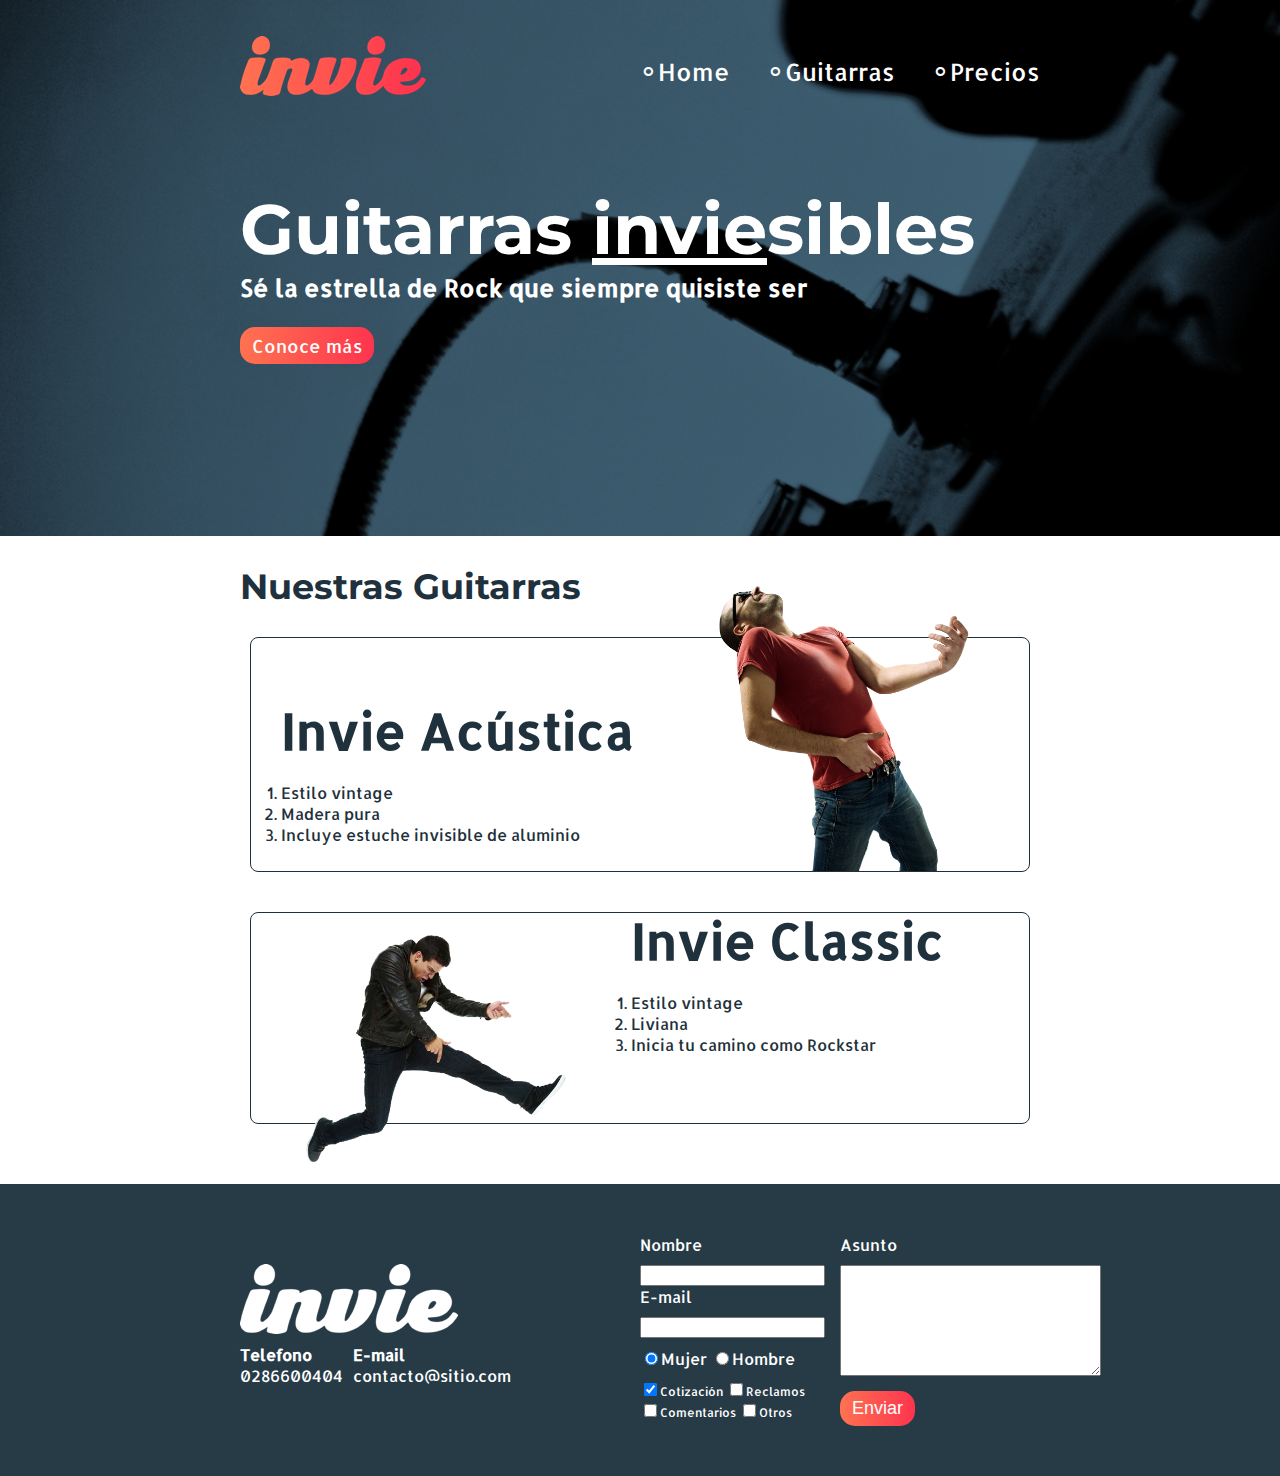
<file: index.html>
<!DOCTYPE html>
<html>
  <head>
    <meta charset="utf-8">
    <title>Invie - Tus Mejores Guitarras!</title>
    <link href="https://fonts.googleapis.com/css?family=Allerta|Montserrat:400,700" rel="stylesheet">
    <link rel="stylesheet" href="css/master.css">
  </head>
  <body>
    <section id="portada" class="portada background"><!--  Portada -->
      <header id="header" class="header contenedor"><!--  Header  -->
        <figure class="logotipo">
          <img src="images/invie.png" width="186" height="60" alt="Invie Logotipo">
        </figure>
        <nav class="menu"><!-- Menu -->
          <ul>
            <li><a href="index.html">Home</a></li>
            <li><a href="#guitarras">Guitarras</a></li>
            <li><a href="precios.html">Precios</a></li>
          </ul>
        </nav>
      </header>
      <div class="contenedor textos">
        <h1 class="titulo">Guitarras <span>invie</span>sibles</h1><!-- Titulo -->
        <h3 class="titulo-a">Sé la estrella de Rock que siempre quisiste ser</h3><!-- Resumen -->
        <a class="button" href="#guitarras">Conoce más</a><!-- Boton -->
      </div>
    </section>
    <section id="guitarras" class="guitarras contenedor"><!-- Guitarras -->
      <h2>Nuestras Guitarras</h2><!-- Titulo -->
      <article class="guitarra"><!-- Guitarra 1 -->
        <img class="derecha" src="images/invie-acustica.png" width="350px" alt="Guitarra Invie Acustica">
        <div class="contenedor-guitarra-a">
          <h3 class="title-b">Invie Acústica</h3>
          <ol>
            <li>Estilo vintage</li>
            <li>Madera pura</li>
            <li>Incluye estuche invisible de aluminio</li>
          </ol>
        </div>
      </article>
      <article class="guitarra b"><!-- Guitarra 2 -->
        <img class="izquierda" src="images/invie-classic.png" width="350px" alt="Guitarra Invie Classic">
        <div class="contenedor-guitarra-b">
          <h3 class="title-b">Invie Classic</h3>
          <ol>
            <li>Estilo vintage</li>
            <li>Liviana</li>
            <li>Inicia tu camino como Rockstar</li>
          </ol>
        </div>
      </article>
    </section>
    <footer class="footer">
      <div class="contenedor">
        <div class="contacto">
          <img src="images/invie-white.png" alt="Logotipo blanco">
          <a href="tel:+580286600404"><strong>Telefono</strong> <span>0286600404</span> </a>
          <a href="mailto:contacto@sitio.com"><strong>E-mail</strong> <span>contacto@sitio.com</span> </a>
        </div>
        <form class="formulario">
          <div class="col1">
            <label for="nombre">Nombre</label>
            <input type="text" id="nombre" name="nombre" required>
            <label for="email">E-mail</label>
            <input type="text" id="email" name="email" required>
            <div class="sexo">
              <label for="mujer">
                <input type="radio" id="mujer" checked name="sexo"  value="mujer" >Mujer
              </label>
              <label for="hombre">
                <input type="radio" id="hombre" name="sexo" value="hombre">Hombre
              </label>
            </div>
            <div class="intereses">
              <label for="cotizacion">
                <input type="checkbox" id="cotizacion" checked name="intereses" value="cotizacion">Cotización
              </label>
              <label for="reclamos">
                <input type="checkbox" id="reclamos" name="intereses" value="reclamos">Reclamos
              </label>
              <label for="comentarios">
                <input type="checkbox" id="comentarios" name="intereses" value="comentarios">Comentarios
              </label>
              <label for="otros">
                <input type="checkbox" id="otros" name="intereses" value="otros">Otros
              </label>
            </div>
          </div>
          <div class="asunto">
            <label for="asunto">Asunto</label>
            <textarea name="asunto" id="asunto" cols="30" rows="7"></textarea>
            <input type="submit" class="button" value="Enviar">
          </div>
        </form>
      </div>
    </footer>
  </body>
</html>
</file>
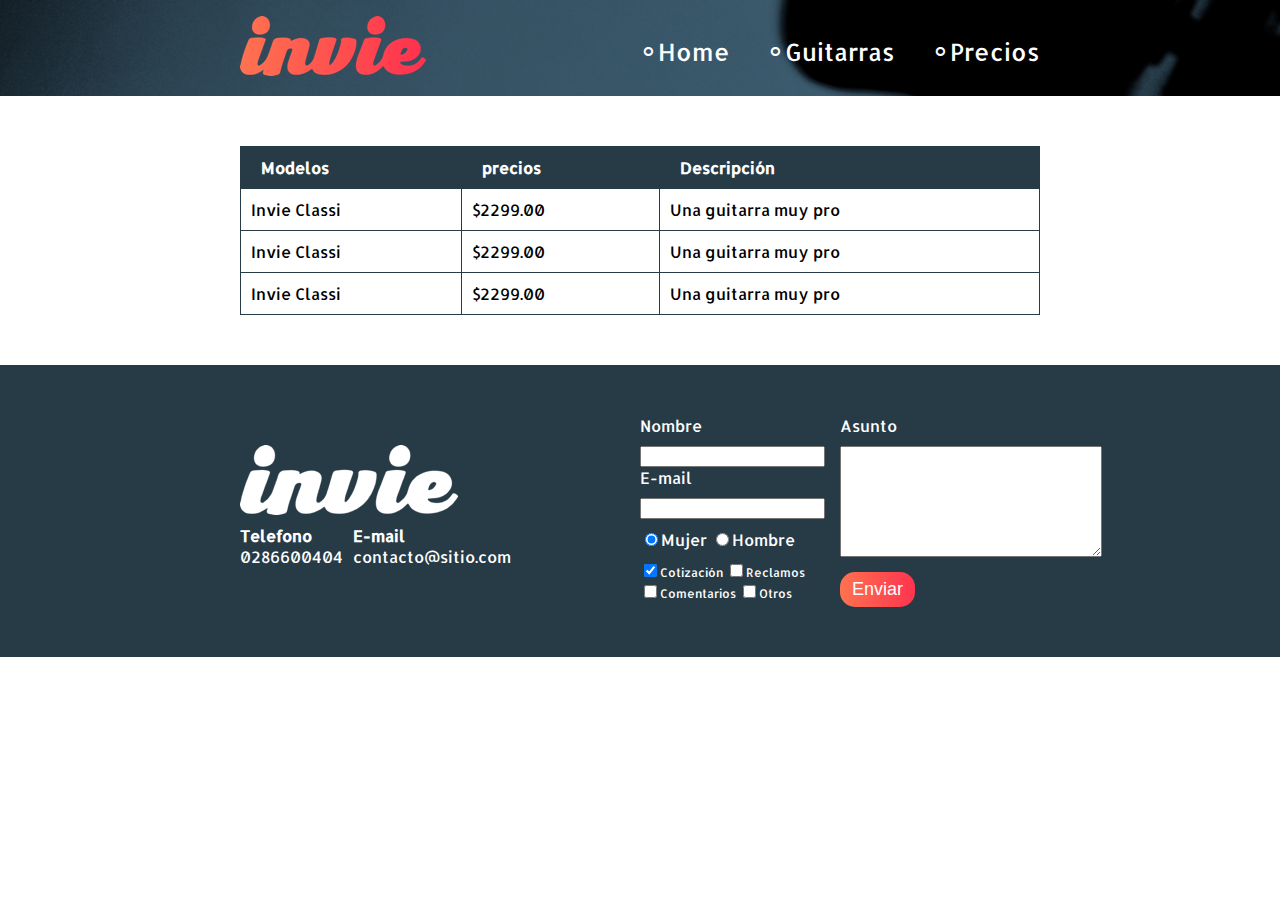
<file: precios.html>
<!DOCTYPE html>
<html>
  <head>
    <meta charset="utf-8">
    <title>Precios | Guitarras</title>
    <link href="https://fonts.googleapis.com/css?family=Allerta|Montserrat:400,700" rel="stylesheet">
    <link rel="stylesheet" href="css/master.css">
  </head>
  <body>
    <header id="header" class="header background"><!--  Header  -->
      <div class="contenedor">
        <figure class="logotipo">
          <img src="images/invie.png" width="186" height="60" alt="Invie Logotipo">
        </figure>
        <nav class="menu"><!-- Menu -->
          <ul>
            <li><a href="index.html">Home</a></li>
            <li><a href="index.html#guitarras">Guitarras</a></li>
            <li><a href="precios.html">Precios</a></li>
          </ul>
        </nav>
      </div>
    </header>
    <section class="tabla">
      <div class="contenedor">
        <table>
          <thead>
            <tr>
              <th>Modelos</th>
              <th>precios</th>
              <th>Descripción</th>
            </tr>
          </thead>
          <tbody>
            <tr>
              <td>Invie Classi</td>
              <td>$2299.00</td>
              <td>Una guitarra muy pro</td>
            </tr>
            <tr>
              <td>Invie Classi</td>
              <td>$2299.00</td>
              <td>Una guitarra muy pro</td>
            </tr>
            <tr>
              <td>Invie Classi</td>
              <td>$2299.00</td>
              <td>Una guitarra muy pro</td>
            </tr>
          </tbody>
        </table>
      </div>
    </section>
    <footer class="footer">
      <div class="contenedor">
        <div class="contacto">
          <img src="images/invie-white.png" alt="Logotipo blanco">
          <a href="tel:+580286600404"><strong>Telefono</strong> <span>0286600404</span> </a>
          <a href="mailto:contacto@sitio.com"><strong>E-mail</strong> <span>contacto@sitio.com</span> </a>
        </div>
        <form class="formulario">
          <div class="col1">
            <label for="nombre">Nombre</label>
            <input type="text" id="nombre" name="nombre" required>
            <label for="email">E-mail</label>
            <input type="text" id="email" name="email" required>
            <div class="sexo">
              <label for="mujer">
                <input type="radio" id="mujer" checked name="sexo"  value="mujer" >Mujer
              </label>
              <label for="hombre">
                <input type="radio" id="hombre" name="sexo" value="hombre">Hombre
              </label>
            </div>
            <div class="intereses">
              <label for="cotizacion">
                <input type="checkbox" id="cotizacion" checked name="intereses" value="cotizacion">Cotización
              </label>
              <label for="reclamos">
                <input type="checkbox" id="reclamos" name="intereses" value="reclamos">Reclamos
              </label>
              <label for="comentarios">
                <input type="checkbox" id="comentarios" name="intereses" value="comentarios">Comentarios
              </label>
              <label for="otros">
                <input type="checkbox" id="otros" name="intereses" value="otros">Otros
              </label>
            </div>
          </div>
          <div class="asunto">
            <label for="asunto">Asunto</label>
            <textarea name="asunto" id="asunto" cols="30" rows="7"></textarea>
            <input type="submit" class="button" value="Enviar">
          </div>
        </form>
      </div>
    </footer>
  </body>
</html>
</file>
<file: css/master.css>
body{
  font-family: 'Allerta', sans-serif;
  margin: 0;
}
.contenedor{
  width: 800px;
  margin: auto;
  position: relative;
}
.header{
  position: relative;
}
.background{
  background-image: url('../images/background.png');
  background-size: cover;
}
.logotipo{
  margin-left: 0;
  display: inline-block;
}
.titulo span{
  text-decoration: underline;
}
.menu{
  font-size: 24px;
  display: inline-block;
  position: absolute;
  right: 0;
}
.menu a{
  text-decoration: none;
  color: white;
}
.menu li{
  display: inline-block;
  margin-left: 30px;
}
.menu li:before{
  content: "∘";
  font-size: 30px;
  line-height: 50px;
  color: white;
}
.portada{
  padding: 20px;
  color: white;
}
.textos{
  height: 400px;
  display: flex;
  flex-direction: column;
  align-items: flex-start;
}
.titulo{
  font-family: 'Montserrat', sans-serif;
  font-size: 70px;
  margin-top: 70px;
  margin-bottom: 0;
}
.titulo-a{
  font-size: 24px;
  margin-top: 0;
}
.button{
  padding: 7px 12px;
  background: #FD324E;
  border-radius: 15px;
  border: none;
  color: white;
  font-size: 18px;
  background: linear-gradient(to left, #FE344E, #FF7250);
  cursor: pointer;
  text-decoration: none;
}
.title-b{
  font-size: 50px;
  margin-bottom: 20px;
}
.guitarras{
  color: #1F313C;
  margin-bottom: 60px;
}
.guitarras h2{
  font-family: 'Montserrat', sans-serif;
  font-size: 35px;
}
.guitarra{
  padding: 10px;
  margin: 10px 10px 40px 10px;
  border: 1px solid #1F313C;
  border-radius: 8px;
}
.guitarra ol{
  padding: 0;
}
.guitarra.b{
  height: 190px;
}
.contenedor-guitarra-a{
  padding-left: 20px;
}
.contenedor-guitarra-b{
  margin-left: 370px;
  position: relative;
  bottom: 90px;
}
.derecha{
  float: right;
  position: relative;
  top: -127px;
}
.izquierda{
  float: left;
  position: relative;
}
.footer{
  background: #273B47;
  padding: 50px 10px;
}
.footer .contenedor{
  display: flex;
  justify-content: space-between;
}
.contacto{
  display: flex;
  width: 300px;
  flex-wrap: wrap;
  align-items: center;
  align-content: center;
}
.contacto img{
  display: block;
}
.contacto strong{
  display: block;
}
.contacto a{
  text-decoration: none;
  color: white;
  margin: 10px 10px 10px 0;
}
.formulario{
  color: white;
  display: flex;
  width: 400px;
}
.col1, .asunto{
  display: flex;
  flex-direction: column;
}
.col1{
  margin-right: 15px;
}
.asunto{
  align-items: flex-start;
}
.asunto .button{
  margin-top: 15px;
}
.formulario label, .sexo, .interes{
  margin-bottom: 10px;
}
input, textarea{
  outline: 0;
}
input:focus, textarea:focus{
  background: lightgray;
}
.intereses label{
  font-size: 12px;
}
.sexo{
  margin-top: 10px;
}
.tabla{
  margin: 50px 0;
}
table{
  width: 100%;
}
th{
  background: #273B47;
  color: white;
  text-align: left;
  padding: 10px 20px;
}
td{
  padding: 10px;
}
table, td, th{
  border: 1px solid #273B47;
  border-collapse: collapse;
}
</file>
